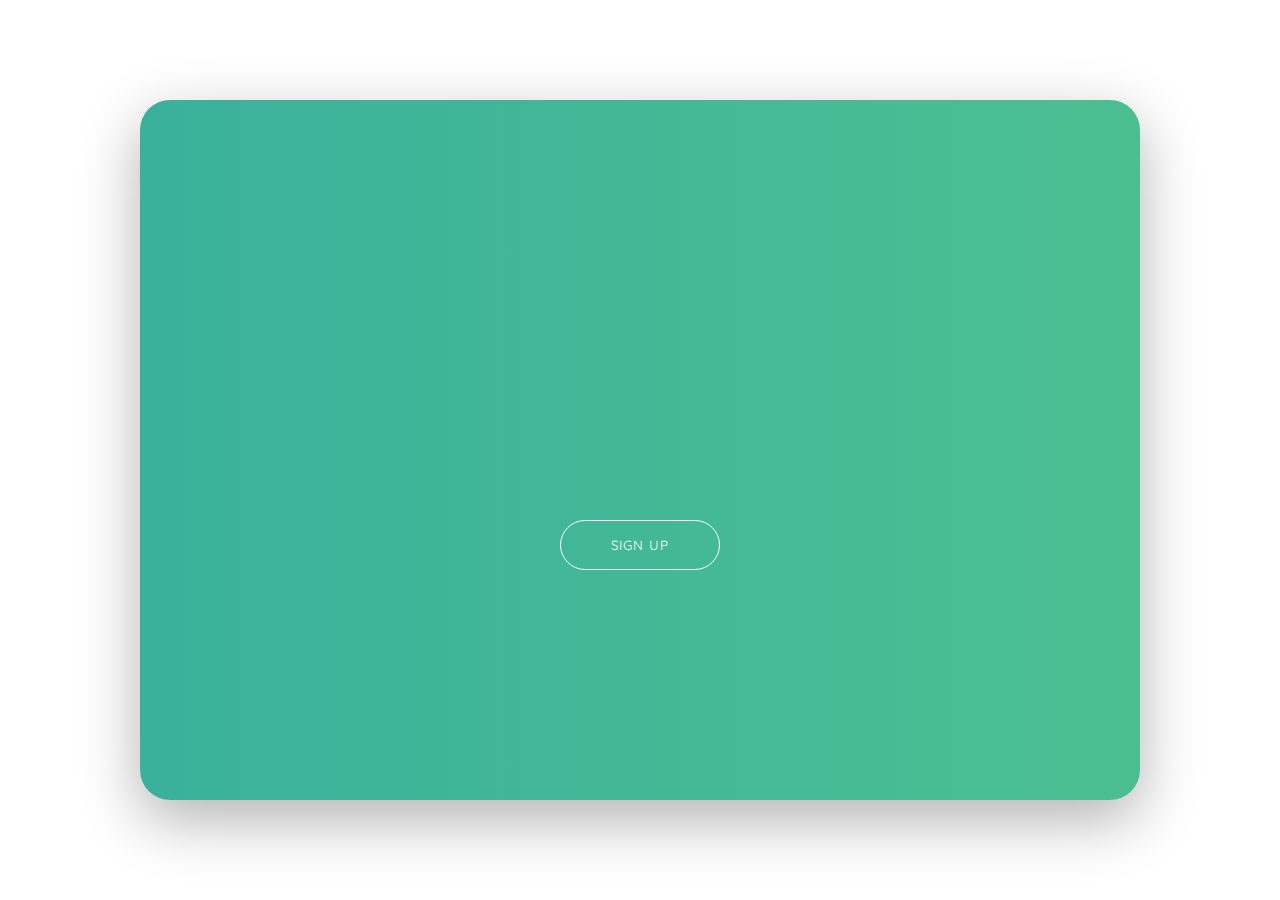
<file: project1_Signup_Form/index.html>
<!DOCTYPE html>
<html lang="en">
  <head>
    <meta charset="UTF-8" />
    <meta http-equiv="X-UA-Compatible" content="IE=edge" />
    <meta name="viewport" content="width=device-width, initial-scale=1.0" />
    <title>Sign Up Form</title>
    <link rel="stylesheet" href="style.css" />
    <link
      rel="stylesheet"
      href="https://cdnjs.cloudflare.com/ajax/libs/font-awesome/6.0.0/css/all.min.css"
    />
    <link rel="preconnect" href="https://fonts.googleapis.com" />
    <link rel="preconnect" href="https://fonts.gstatic.com" crossorigin />
    <link
      href="https://fonts.googleapis.com/css2?family=Quicksand:wght@300;400;500;600;700&display=swap"
      rel="stylesheet"
    />
  </head>
  <body>
    <div class="container">
      <div class="form-wrapper">
        <div class="banner">
          <h1>Hello, Friend!</h1>
          <p>Enter your personal details and start journey with us</p>
        </div>
        <div class="green-bg">
          <button type="button">Sign Up</button>
        </div>
        <form class="signup-form">
          <h1>Create Account</h1>
          <div class="social-media">
            <i class="fab fa-facebook-f"></i>
            <i class="fab fa-instagram"></i>
            <i class="fab fa-linkedin-in"></i>
          </div>
          <p>or use your email for registration</p>
          <div class="input-group">
            <i class="fas fa-user"></i>
            <input type="text" placeholder="Name" />
          </div>
          <div class="input-group">
            <i class="fas fa-envelope"></i>
            <input type="email" placeholder="Email" />
          </div>
          <div class="input-group">
            <i class="fas fa-lock"></i>
            <input type="password" placeholder="Password" />
          </div>
          <button type="button">Sign Up</button>
        </form>
      </div>
    </div>

    <script src="script.js"></script>
  </body>
</html>
</file>
<file: project1_Signup_Form/style.css>
* {
    margin: 0;
    padding: 0;
    box-sizing: border-box;
    outline: none;
    font-family: Quicksand, sans-serif;
  }
  
  html {
    font-size: 62.5%;
  }
  
  .container {
    width: 100%;
    height: 100vh;
    display: flex;
    justify-content: center;
    align-items: center;
  }
  
  .form-wrapper {
    width: 100rem;
    height: 70rem;
    background-color: #eee;
    border-radius: 3rem;
    box-shadow: 0 2rem 6rem rgba(0, 0, 0, 0.3);
    position: relative;
    overflow: hidden;
  }
  
  .banner {
    position: absolute;
    top: 25%;
    left: -30rem;
    text-align: center;
    color: #fff;
    width: 30rem;
    z-index: 100;
    transition: left 0.8s;
  }
  
  .container.change .banner {
    left: 5rem;
  }
  
  .banner h1 {
    font-size: 4rem;
    margin-bottom: 3rem;
  }
  
  .banner p {
    font-size: 2rem;
  }
  
  .green-bg {
    width: 100%;
    height: 100%;
    background: linear-gradient(to right, #3ab19b, #4cbf91);
    position: absolute;
    top: 0;
    left: 0;
    z-index: 50;
    transition: width 1.5s cubic-bezier(0.19, 1, 0.22, 1);
  }
  
  .container.change .green-bg {
    width: 40%;
  }
  
  .green-bg button {
    position: absolute;
    top: 60%;
    left: 50%;
    transform: translateX(-50%);
    width: 16rem;
    height: 5rem;
    background-color: transparent;
    border: 0.1rem solid #fff;
    border-radius: 3rem;
    text-transform: uppercase;
    letter-spacing: 0.1rem;
    color: #fff;
    cursor: pointer;
  }
  
  .signup-form {
    width: 60rem;
    height: 100%;
    position: absolute;
    top: 0;
    left: 0;
    display: flex;
    flex-direction: column;
    justify-content: space-around;
    align-items: center;
    padding: 10rem 0;
    transition: left 1.5s cubic-bezier(0.19, 1, 0.22, 1);
  }
  
  .container.change .signup-form {
    left: 40rem;
  }
  
  .signup-form h1 {
    font-size: 4rem;
    color: #3aaf9f;
  }
  
  .social-media {
    display: flex;
  }
  
  .social-media i {
    width: 4rem;
    height: 4rem;
    border: 0.1rem solid #777;
    border-radius: 50%;
    display: flex;
    justify-content: center;
    align-items: center;
    margin-right: 2rem;
    font-size: 2rem;
    color: #555;
  }
  
  .signup-form p {
    font-size: 1.8rem;
    color: #555;
    margin-bottom: 2rem;
  }
  
  .input-group {
    position: relative;
  }
  
  .input-group input {
    width: 28rem;
    height: 5rem;
    padding: 1rem 1rem 1rem 3rem;
    background-color: #ddd;
    border: none;
    border-radius: 0.5rem;
  }
  
  .input-group i {
    position: absolute;
    top: 50%;
    left: 1rem;
    transform: translateY(-50%);
    font-size: 1.2rem;
    color: #555;
  }
  
  .signup-form button {
    width: 16rem;
    height: 5rem;
    background-color: #3aaf9f;
    border: none;
    border-radius: 3rem;
    text-transform: uppercase;
    letter-spacing: 0.1rem;
    color: #fff;
    margin-top: 3rem;
    cursor: pointer;
  }
</file>
